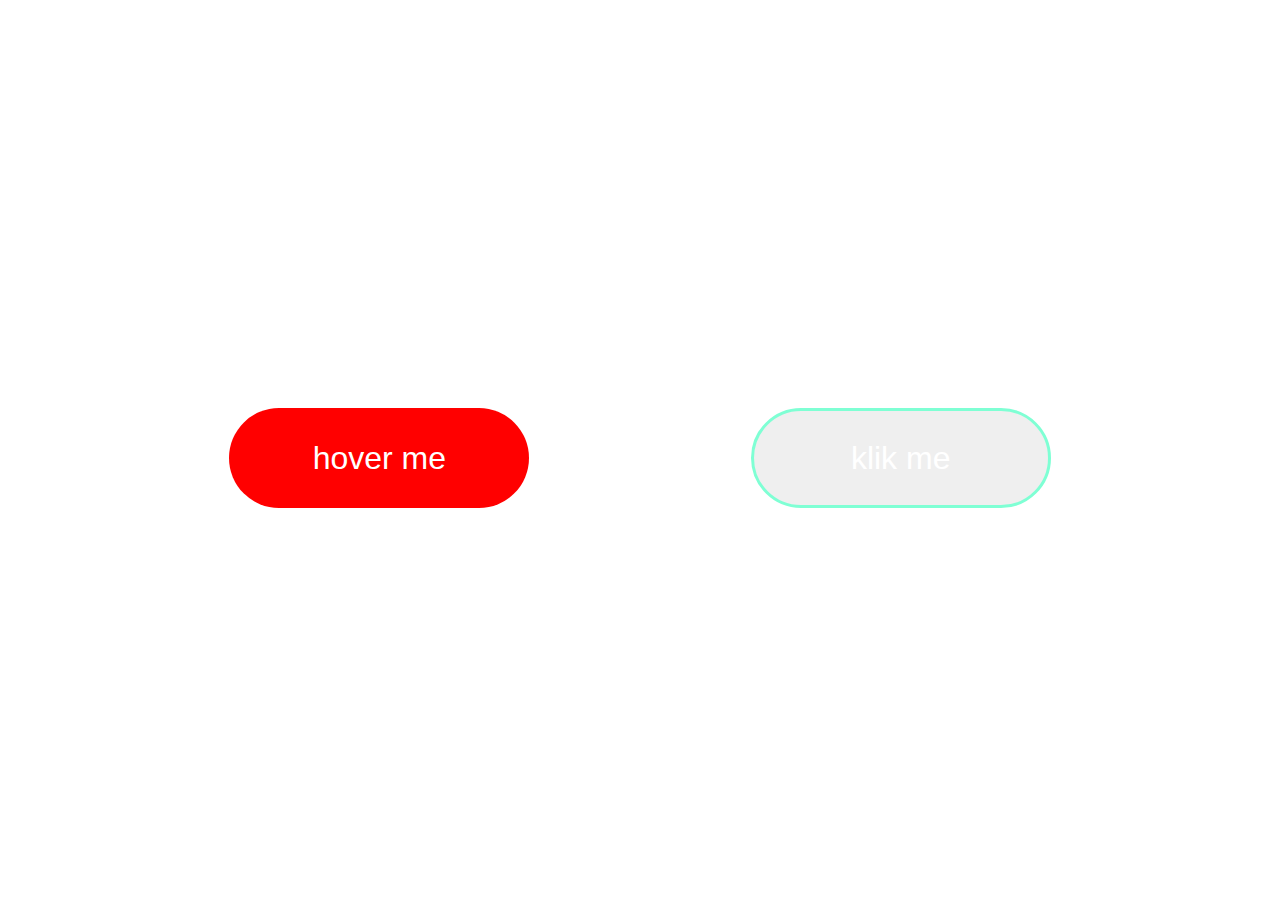
<file: button_hover/button.html>
<!DOCTYPE html>
<html>
<head>
	<meta charset="utf-8">
	<meta name="viewport" content="width=device-width, initial-scale=1">
	<link rel="stylesheet" href="button.css">
	<title></title>
</head>
<body>
<div class="container">
	<button class="btn-1">hover me</button>
	<button class="btn-2">klik me</button>
</div>

</body>
</html>
</file>
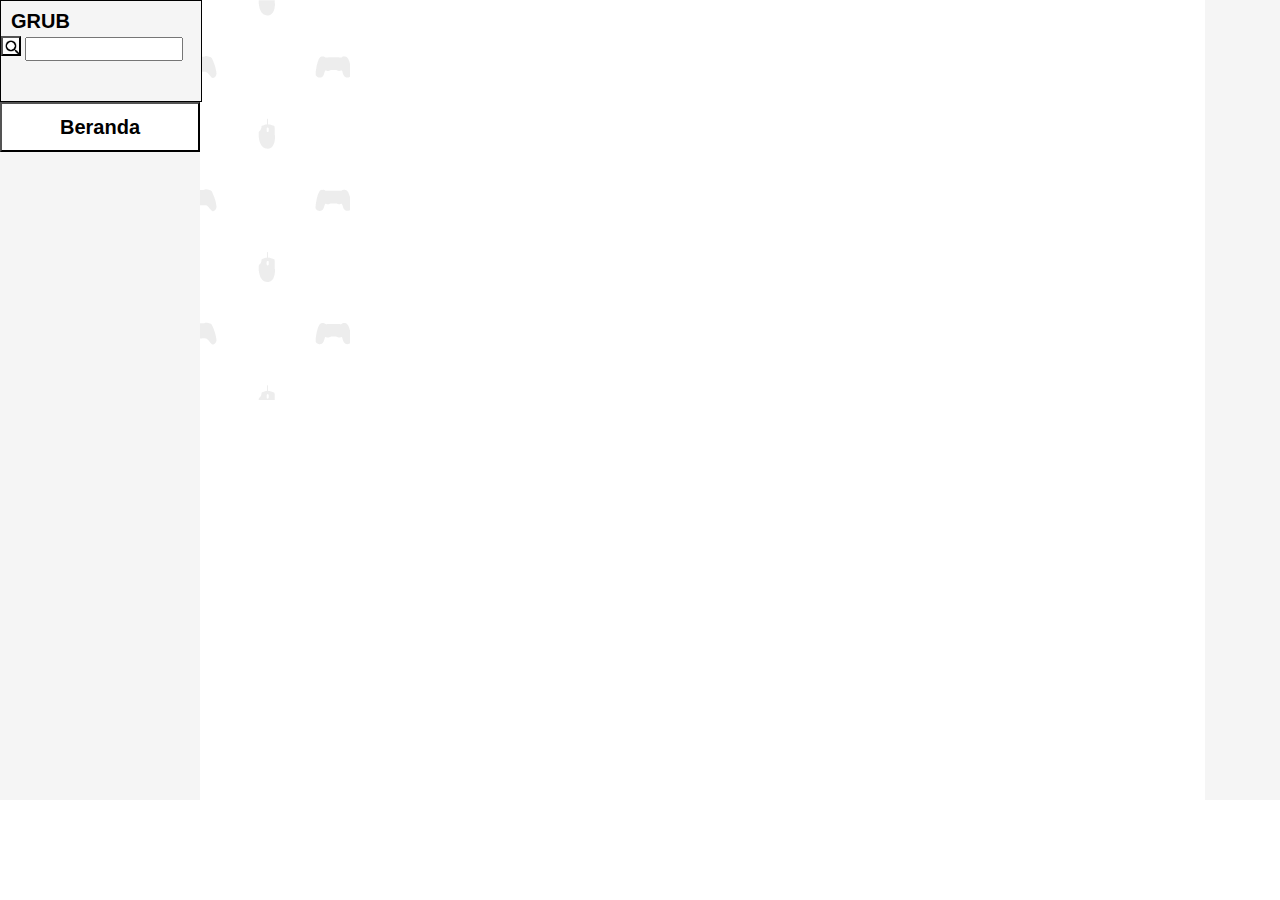
<file: grubprogramer/grubprogramer.html>
<!DOCTYPE html>
<html>
<head>
	<meta charset="utf-8">
	<meta name="viewport" content="width=device-width, initial-scale=1">
	<meta htpp-equif="refresh" content="8">
	<link rel="stylesheet" href="../style.css">
	<title></title>
</head>
<body class="grubprogramer">

 <div class="container12">
 <p class="con12">GRUB</p>
 <button class="grubinput"></button>
 <input type="text" class="grubinput2">
 </div>

<div class="container13">
<a href="../beranda/beranda.html"><button class="home">Beranda</button>
</div>
</a>

<div class="container14"></div>

<div class="container15"></div>
</body>
</html>
</file>
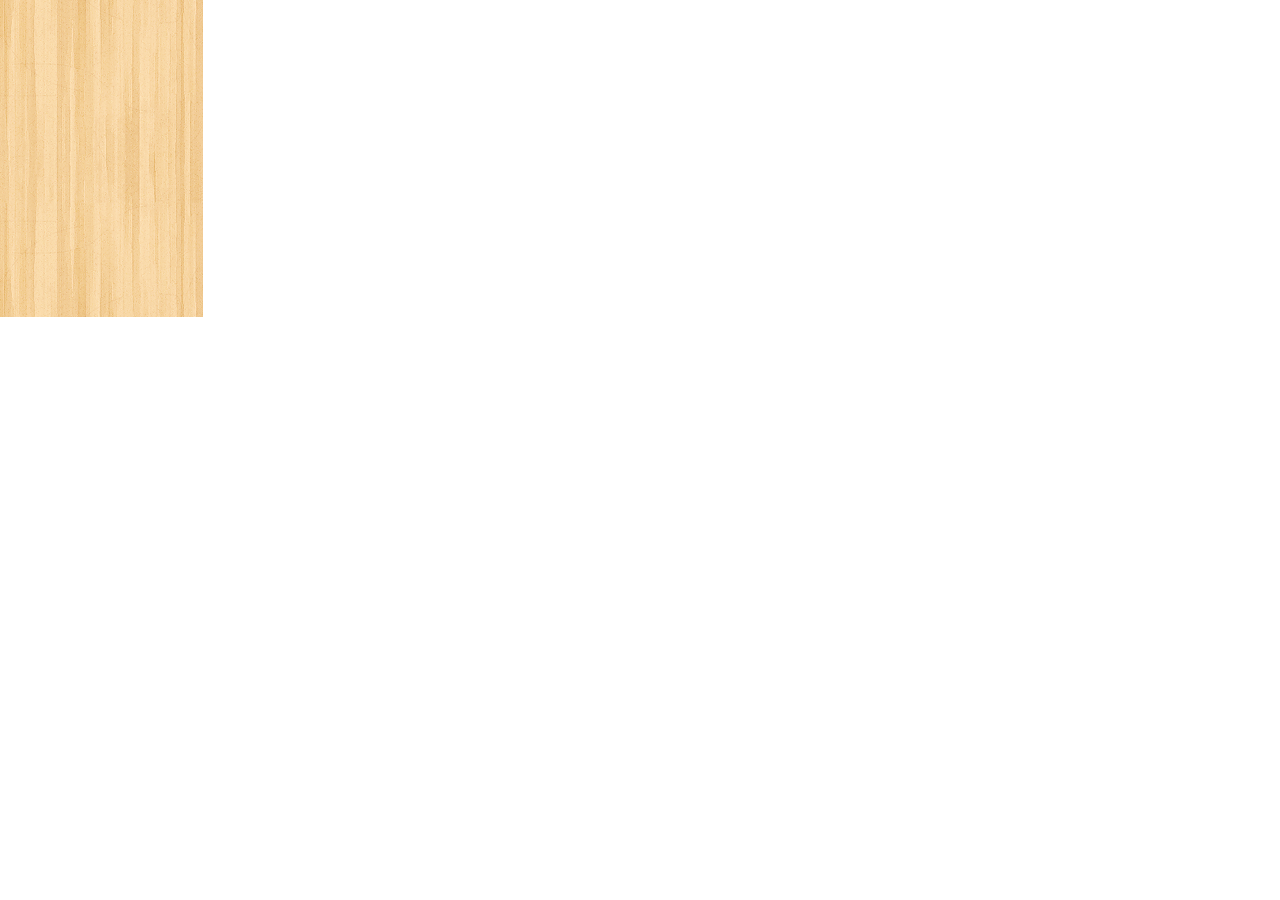
<file: profil/album/album.html>
<!DOCTYPE html>
<html>
<head>
	<meta charset="utf-8">
	<meta name="viewport" content="width=device-width, initial-scale=1">
	<meta htpp-equif="refresh" content="8">
	<link rel="stylesheet" href="../../style.css">
	<title></title>
</head>
<body class="albumtbh">

</body>
</html>
</file>
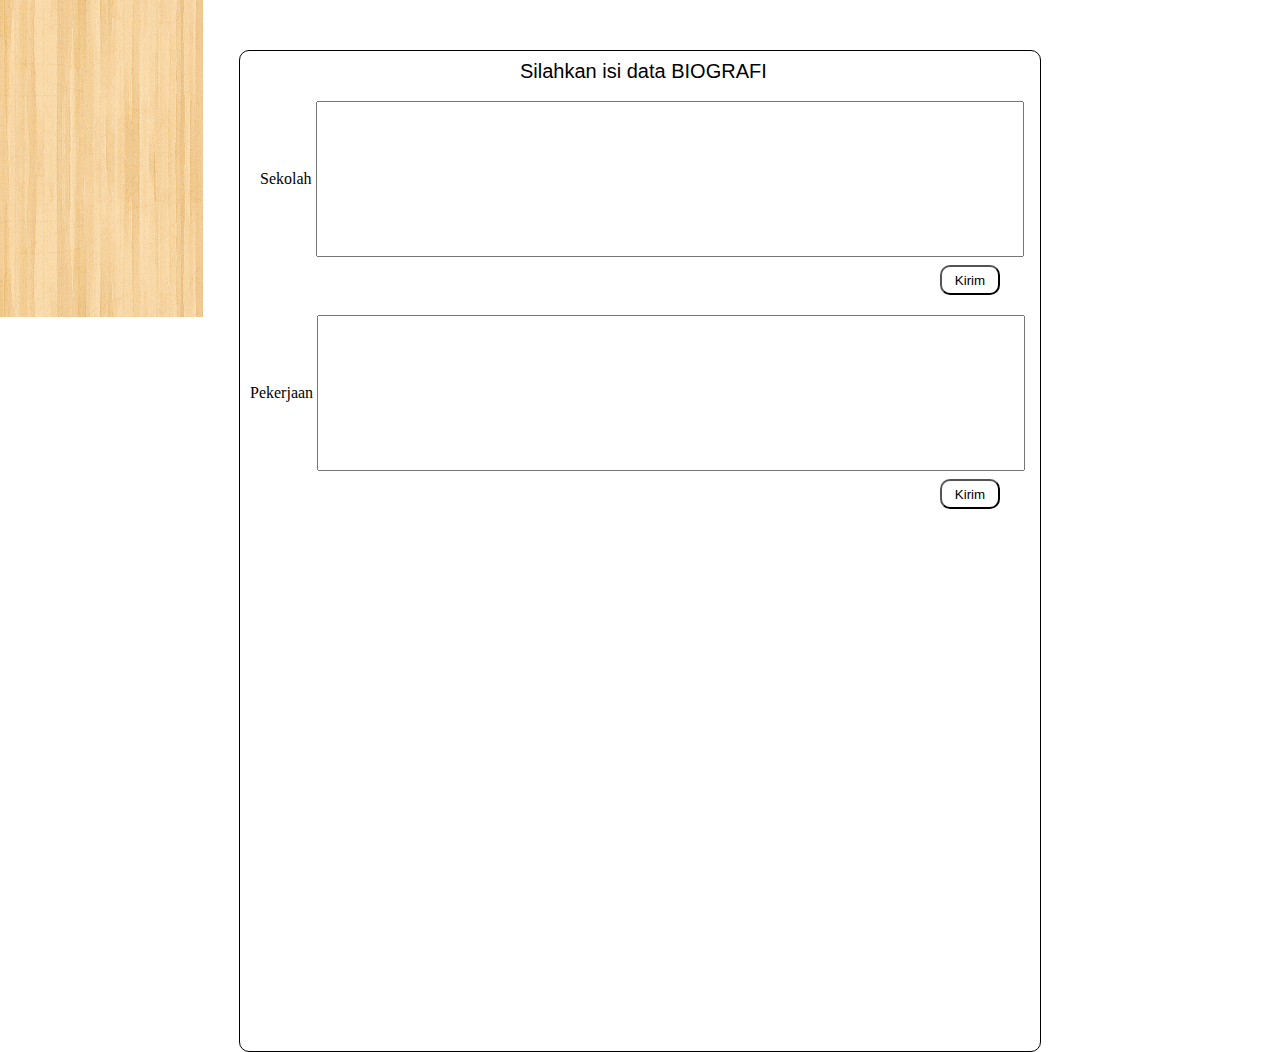
<file: profil/biografi/biografi.html>
<!DOCTYPE html>
<html>
<head>
	<meta charset="utf-8">
	<meta name="viewport" content="width=device-width, initial-scale=1">
	<meta htpp-equif="refresh" content="8">
	<link rel="stylesheet" href="../../style.css">
	<title></title>
</head>
<body class="biografitbh">
	<div class="container11">
		<h1 class="judul3">Silahkan isi data BIOGRAFI</h1>

		<p class="sekolah">Sekolah <input type="text" class="sekolah2"></p>
		<button type="submit" class="sekolah3">Kirim </button>
			
		<p class="pekerjaan">Pekerjaan <input type="text" name="pekerjaan" class="pekerjaan2"></p>
		<button type="submit" class="pekerjaan3">Kirim</button>
	    </div>
 
</body>
</html>
</file>
<file: button_hover/button.css>
.container{
	display: flex;
	flex-direction: row;
	justify-content: space-evenly;
	align-items: center;
	text-align: center;
	min-height: 100vh;
}

.btn-1{width: 300px;
height: 100px;
border: none;
color: white;
background-color: red;
border-radius: 50px;
box-shadow: inset 0 0 0 0 yellow;
transition: ease-out 5s;
font-size: 32px;
outline: none;}

.btn-1:hover{
	box-shadow: inset 0 0 0 300px yellow;
	cursor: pointer;
	color: black;
}

.btn-2{
width: 300px;
height: 100px;
border: none;
color: white;
border-radius: 50px;
transition: ease-out 0.3s;
font-size: 32px;
outline: none;
border: 3px solid aquamarine;
position: relative;
z-index: 1;	
}

.btn-2:hover{
	color: white;
	cursor: pointer;
}

.btn-2:before{
	transition: 0.5s all ease;
	position: absolute;
	top: 0;
	left: 50%;
	right: 50%;
	bottom: 0;
	opacity: 0;
	content:"";
	background-color: aquamarine;
}

.btn-2:hover:before{
	transition: 0.5s all ease;
	left: 0;
	right: 0;
	opacity: 1;
	z-index: -1;
	border-radius: 50px;
}
</file>
<file: style.css>
html, body, div, span, applet, object, iframe,
h1, h2, h3, h4, h5, h6, p, blockquote, pre,
a, abbr, acronym, address, big, cite, code,
del, dfn, em, img, ins, kbd, q, s, samp,
small, strike, strong, sub, sup, tt, var,
b, u, i, center,
dl, dt, dd, ol, ul, li,
fieldset, form, label, legend,
table, caption, tbody, tfoot, thead, tr, th, td,
article, aside, canvas, details, embed, 
figure, figcaption, footer, header, hgroup, 
menu, nav, output, ruby, section, summary,
time, mark, audio, video {
	margin: 0;
	padding: 0;
	border: 0;
	font-size: 100%;
	font: inherit;
	vertical-align: baseline;
}
/* HTML5 display-role reset for older browsers */
article, aside, details, figcaption, figure, 
footer, header, hgroup, menu, nav, section {
	display: block;
}
body {
	line-height: 1;
}
ol, ul {
	list-style: none;
}
blockquote, q {
	quotes: none;
}
blockquote:before, blockquote:after,
q:before, q:after {
	content: '';
	content: none;
}
table {
	border-collapse: collapse;
	border-spacing: 0;
}

/*style*/
body{background-image:url(img/151.JPG);
background-repeat: no-repeat;
}

.container{width: 300px;
	height: 300px;
margin: 100px 530px;
background-color: white;
border-radius: 60px;
cursor: pointer;
}

.judul{font-size: 25px;
text-align: center;
font-weight: bolder;
padding-top: 20px;
font-family: times new romans;
}

.main{margin: 20px 50px;}

.login {width: 200px;
height: 40px;
font-weight: bolder;
font-size: 30px;
font-style: italic;
color: white;
margin: 20px 50px;
background-image: url(img/wood.png);
border-radius: 60px;}

.login:hover{color: black;
cursor: pointer;}

/*beranda*/

.badan{ width: 1340px;
	height: 1000px;
	background-image: url(img/153.JPG);
	background-size: 1500px 1000px;}


 .slidebar{ width: 1345px;
 height: 80px;
 background-color: white; 
 position: fixed;
 border: 1px solid black;
}

 .logo{background-image: url(img/logo.png);
width: 70px;
height: 70px;
background-size: 70px 70px;
float: left;
}
 
.pencarian{ background-image: url(img/pencarian.png);
width: 20px;
height: 20px;
background-size: 20px 20px;
margin-top: 20px;
float: left; }

.pencarian2{ margin-top: 20px;
float: left;
 }

/*profil*/
.kiri{width: 300px;
height: 800px;
text-align: center;
margin-top: 100px ;
border: 2px dashed black;
background-color: white;
border-radius: 60px;
float: left;
}

.judul2{ font-family: arial;
font-size: 20px;
font-weight: bolder;
padding-top: 10px; }

.container2{ width: 300px;
height: 70px;
background-color: white;
border-radius: 10px;
text-align: justify;
color: black;
font-size: 22px;
font-weight: bold;
margin-top: 10px;
cursor: pointer;
}

.container2:hover{width: 300px;
height: 70px;
color: black;
background-color: whitesmoke;
border-radius: 10px;
cursor: pointer;
}

.clear{clear: left;}

.profil{ width: 50px;
height: 50px;
background-image: url(img/profil.png);
background-size: 50px;
border-radius: 200px;
border: 1px solid black;
float: left;
}

.nama{font-size: 17px;
font-family: arial;
padding-left: 70px;
padding-top: 10px;}

/*Grub programer*/
.container3{ width: 300px;
	height: 70px;
background-color: white;
border-radius: 10px;
text-align: justify;
color: black;
font-size: 22px;
font-weight: bold;
margin-top: 10px;
cursor: pointer;
}

.container3:hover{width: 300px;
height: 70px;
background-color: whitesmoke;
border-radius: 10px;
cursor: pointer;
}

.clear2{clear: left;}

.grub{ width: 70px;
	height: 50px;
	background-image: url(img/buku.png);
background-size: 70px;
border: 1px solid black;
border-radius: 10px;
margin-left: 2px;
float: left;
}

.kelasan{font-size: 17px;
font-family: arial;
padding-left: 90px;
padding-top: 10px;}

.container4{ width: 300px;
	height: 70px;
background-color: white;
border-radius: 10px;
text-align: justify;
color: black;
font-size: 22px;
font-weight: bold;
margin-top: 10px;
cursor: pointer;
}

.container4:hover{width: 300px;
height: 70px;
background-color: whitesmoke;
border-radius: 10px;
cursor: pointer;}

.clear3{clear: left;}

.jadwal{ width: 70px;
	height: 50px;
	background-image: url(img/buku2.png);
background-size: 70px;
border: 1px solid black;
border-radius: 10px;
margin-left: 2px;
float: left;
}

.jadwal2{font-size: 17px;
font-family: arial;
padding-left: 90px;
padding-top: 10px;}

.container5{ width: 300px;
	height: 70px;
background-color: white;
border-radius: 10px;
text-align: justify;
color: black;
font-size: 22px;
font-weight: bold;
margin-top: 10px;
cursor: pointer;
}

.container5:hover{width: 300px;
height: 70px;
background-color: whitesmoke;
border-radius: 10px;
cursor: pointer;}

.clear4{clear: left;}

.programer{ width: 70px;
	height: 50px;
	background-image: url(img/buku3.png);
background-size: 70px;
border: 1px solid black;
border-radius: 10px;
margin-left: 2px;
float: left;}

.debat{font-size: 17px;
font-family: arial;
padding-left: 90px;
padding-top: 10px;}

.container6{ width: 300px;
	height: 70px;
background-color: white;
border-radius: 10px;
text-align: justify;
color: black;
font-size: 22px;
font-weight: bold;
margin-top: 10px;
cursor: pointer;
}

.container6:hover{width: 300px;
height: 70px;
background-color: whitesmoke;
border-radius: 10px;
cursor: pointer;}

.clear5{clear: left;}

.programer2{ width: 70px;
	height: 50px;
	background-image: url(img/buku4.png);
background-size: 70px;
border: 1px solid black;
border-radius: 10px;
margin-left: 2px;
float: left;}

.debat2{font-size: 17px;
font-family: arial;
padding-left: 90px;
padding-top: 10px;}

.tengah{width: 700px;
height: 800px;
background-color: white;
border: 2px dashed black;
border-radius: 60px;
float: left;
margin-top: 100px;
margin-left: 50px;}

/*bagian akun status online atau offline*/

.kanan{ width: 200px;
height: 800px;
background-color: white;
border: 2px dashed black; 
border-radius: 30px;
float: right;
margin-top: 100px;
margin-left: 10px;
overflow: hidden;
}

.kananstatus{width: 200px;
height: 400px;
background-color: white;
text-align: center;
font-family: arial;
font-size: 16px;
font-weight: bold;
z-index: 1; 
}

.kananstatus2{ width: 200px;
height: 400px;
background-color: white;
text-align: center;
font-family: arial;
font-size: 16px;
font-weight: bold;
z-index: 2;
}


/*profil*/
 .profil2{
 	background-image: url(img/wood.png);
 }

 .slidebar2{ width: 1345px;
 height: 80px;
 background-color: white; 
 position: fixed;
 border: 1px solid black;
}

 .logo2{background-image: url(img/logo2.png);
width: 70px;
height: 70px;
background-size: 70px 70px;
float: left;
}
 
.pencarian3{ background-image: url(img/pencarian2.png);
width: 20px;
height: 20px;
background-size: 20px 20px;
margin-top: 20px;
float: left; }

.pencarian4{ margin-top: 20px;
float: left;
 }

.container8{
	width: 800px;
	height: 1000px;
	background-color: whitesmoke;
margin-top: 90px;
margin-left: 250px;
border-radius: 60px;
float: left;
}

.wallpaper{
	width: 700px;
	height: 320px;
	margin-left: 50px;
	margin-top: 10px;
	background-image: url(img/152.JPG);
	background-size: 700px 700px;
	border-radius: 20px;
	border: 1px solid black;
}

.fotoprofil{width: 180px;
height: 200px;
background-image: url(img/profil.png);
background-size: 180px 220px;
border-radius: 30px;
border: 10px solid white;
margin-top: -100px;
margin-left: 50px;

}

.namaprofil{width: 400px;
	height: 20px;
	font-size: 20px;
	font-weight: bold;
	font-family: arial;
	margin-top: 100px;
	margin-left: 200px;

}

.keahlian{width: 400px;
	height: 20px;
	font-family: arial;
	font-size: 16px;
	margin-left: 200px;

}

.container9{
	width: 450px;
	height: 500px;
	background-color: whitesmoke;
	border: 1px solid black;
	border-radius: 10px;
	float: left;

}

.container10{
		width: 300px;
	height: 500px;
	background-color: whitesmoke;
	border: 1px solid black;
	border-radius: 10px;
	margin-left: 45px;
	float: left;
}


.judul3{ margin-top: 10px;
font-family: arial; }

.biografi{ width: 300px;
height: 26px; 
font-size: 18px;
font-family: arial;
font-weight: bold;
color: black;
background-color: whitesmoke;
box-shadow: inset 0 0 0 0 orange;
transition: ease-out 0.5s;
border-radius: 10px;
margin-top: 30px;
margin-left: 50px;
 }
.biografi:hover{ color: black;
box-shadow: inset 300px 0 0 0 orange;
cursor: pointer; }

.judul4{ margin-top: 10px;
font-family: arial; }

.album{ width: 200px;
height: 26px; 
font-size: 18px;
font-family: arial;
font-weight: bold;
color: black;
background-color: whitesmoke;
box-shadow: inset 0 0 0 0 orange;
transition: ease-out 0.5s;
border-radius: 10px;
margin-top: 30px;
margin-left: 10px;
 }
.album:hover{ color: black;
box-shadow: inset 200px 0 0 0 orange;
cursor: pointer; }

/*biografi*/
.biografitbh { background-image: url(img/wood2.png); }

.container11{
	width: 800px;
	height: 1000px;
	background-color: white;
	border: 1px solid black;
	border-radius: 10px;
	margin: auto;
	margin-top: 50px;
}

.judul3{
font-family: arial;
font-size: 20px;
margin-left: 280px;
}
.sekolah{margin-top: 20px;
margin-left: 20px;
margin-right: 5px;}
.sekolah2{width: 700px;
height: 150px;}

.sekolah3{ width: 60px;
height: 30px;
background-color: white;
border-radius: 10px;
box-shadow: inset 0 0 0 0 orange;
transition: ease-out 0.5s;
margin-left: 700px;
margin-top: 8px;}
.sekolah3:hover{
box-shadow: inset 60px 0 0 0 orange;
}

.pekerjaan{margin-top: 20px;
margin-left: 10px;
margin-right: 5px;}
.pekerjaan2{width: 700px;
height: 150px;}

.pekerjaan3{ width: 60px;
height: 30px;
background-color: white;
border-radius: 10px;
box-shadow: inset 0 0 0 0 orange;
transition: ease-out 0.5s;
margin-left: 700px;
margin-top: 8px;}
.pekerjaan3:hover{
box-shadow: inset 60px 0 0 0 orange;
}

/*album*/
.albumtbh { background-image: url(img/wood3.png); }

/*grubprogramer*/
.grubprogramer{width: 1500px;
	height: 800px;
background-image: url(img/grub.png);
}

.container12{width: 200px;
height: 100px;
background-color: whitesmoke;
position: fixed;
float: left;
border: 1px solid black;
cursor: pointer;
}

.con12{
margin-top: 10px;
margin-left: 10px;
font-family: arial;
font-size: 20px;
font-weight: bold;
}

.grubinput{width: 20px;
height: 20px;
margin-top: 5px;
background-image: url(img/pencarian3.png);
background-size: 20px 20px;
cursor: pointer;}

.grubinput2{width: 150px;
height: 18px;
}

.container13{width: 200px;
height: 800px;
background-color: whitesmoke;
float: left;
}

.home{width: 200px;
height: 50px;
margin-top: 102px;
background-color: white;
font-family: arial;
font-size: 20px;
font-weight: bolder;
box-shadow: inset 0 0 0 0 orange;
transition: ease-out 0.5s;
}

.home:hover{width: 200px;
height: 50px
font-family: arial;
font-size: 20px;
font-weight: bolder;
box-shadow: inset 200px 0 0 0 orange;
cursor: pointer;
}

.container14{width: 700px;
height: 800px;
background-color: white;
margin-left: 150px;
float: left;
}

.container15{width: 295px;
height: 800px;
background-color: whitesmoke;
float: right;
}
</file>
